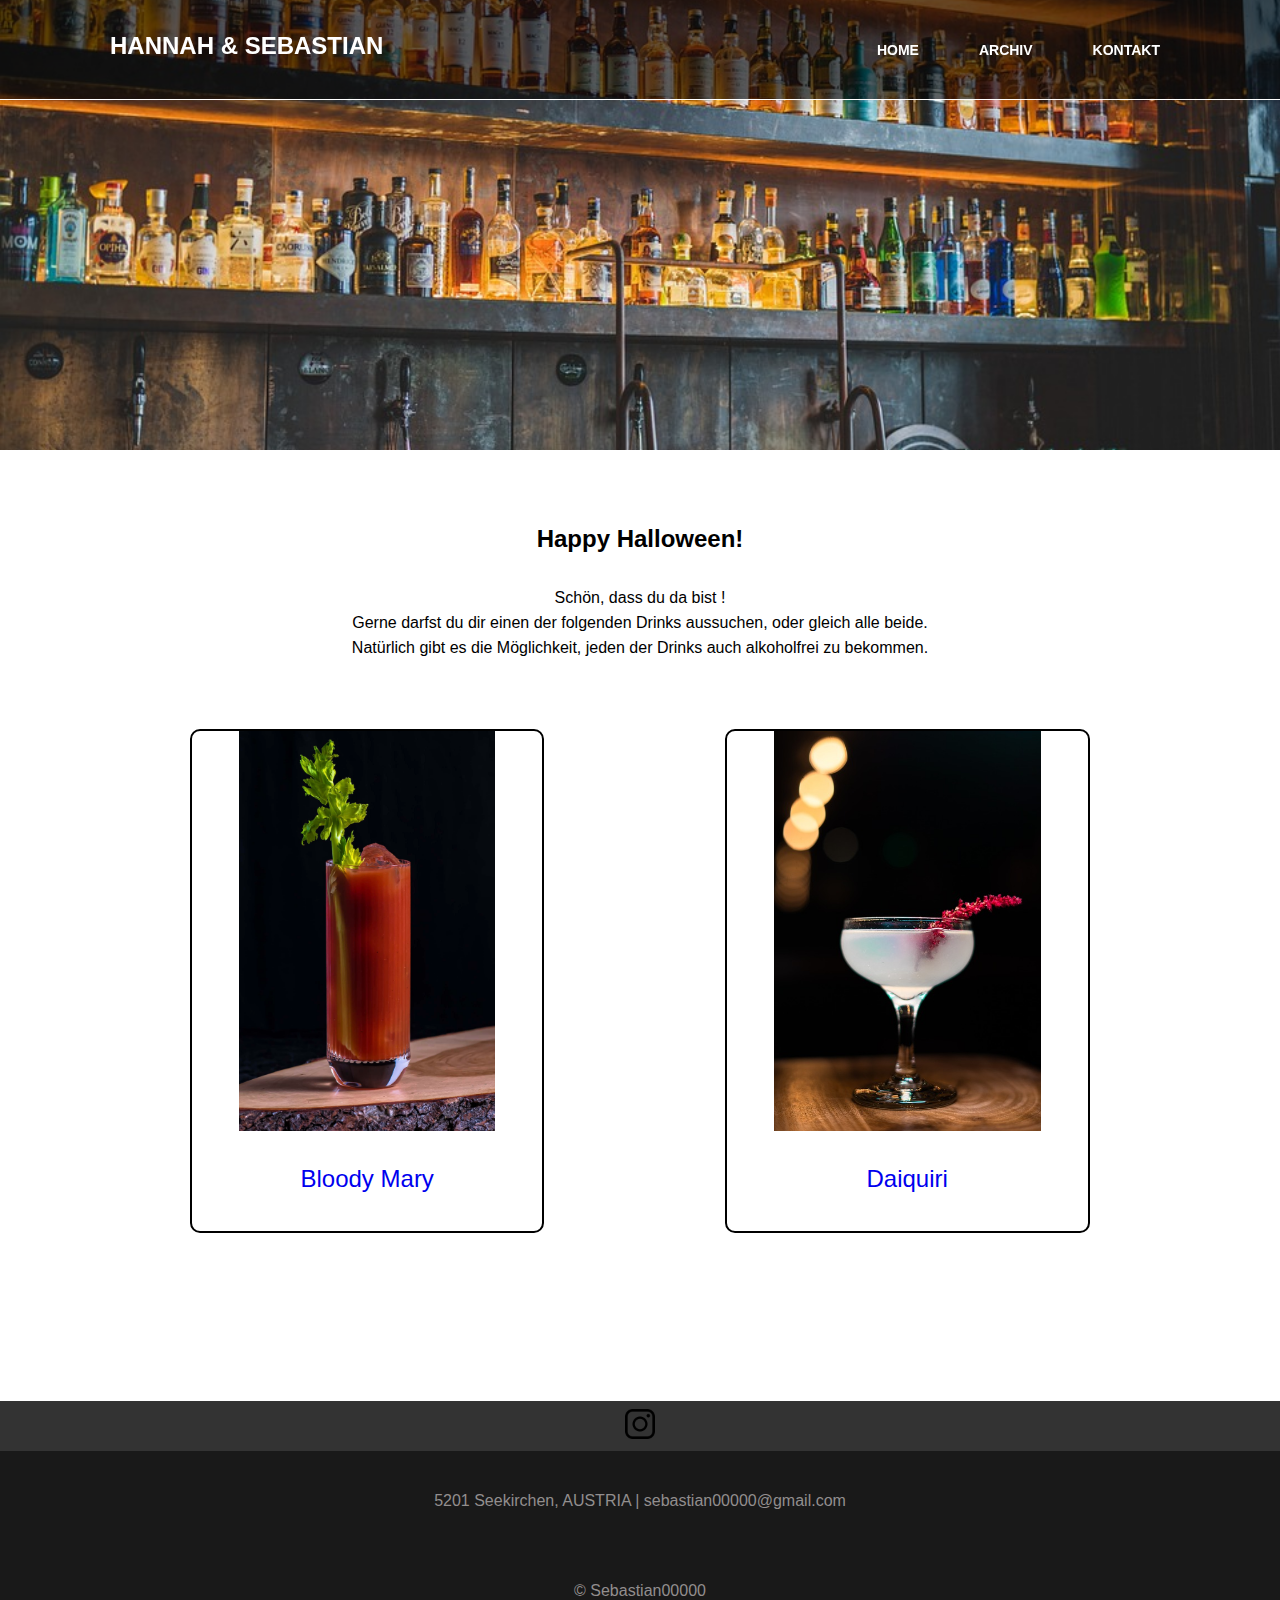
<file: index.html>
<!DOCTYPE html>
<html>
<head>
  <meta charset="utf-8">
  <title>Let's party</title>
  <link rel="stylesheet" href="style.css">
</head>

<body>
  <nav>
    <div class="logo">Hannah & Sebastian</div>
    <ul>
      <li id="actual"><a href="index.html" >HOME</a></li>
      <li><a href="aktuell.html">ARCHIV</a></li>
      <li><a href="kontakt.html" >KONTAKT</a></li>
    </ul>
  </nav>

  <header>
      
  </header>

    
  <section>
    <h2>Happy Halloween!</h2>
    <p>Schön, dass du da bist ! <br>
      Gerne darfst du dir einen der folgenden Drinks aussuchen, oder gleich alle beide. <br>
      Natürlich gibt es die Möglichkeit, jeden der Drinks auch alkoholfrei zu bekommen.</p>
      <p></p>


    <div id="flex-container">
      <span class="flex-item">
        <img id="drink" src="imgs/bloody.jpeg" alt=""> <br>
        <br>
        <a href="sunrise-avenue.html" style="text-decoration: none;">Bloody Mary</a>
      </span>
      <div class="flex-item">
        <img id="drink" src="imgs/drink_3.jpg" alt=""> <br>
        <br>
        <a href="daiquiri.html" style="text-decoration: none;">Daiquiri</a>
      </div>
    </div>
  </section>

<footer>
  <div id="flex-footer">
    <a href="https://www.instagram.com"><img id="instagram" src="imgs/instagram.jpg" alt=""></a> 
  </div>
  <div class="flex-footer-item">
    5201 Seekirchen, AUSTRIA | sebastian00000@gmail.com
  </div>
  <div class="flex-footer2-item">
    &copy; Sebastian00000
  </div>
</footer>


</body>
</html>
</file>
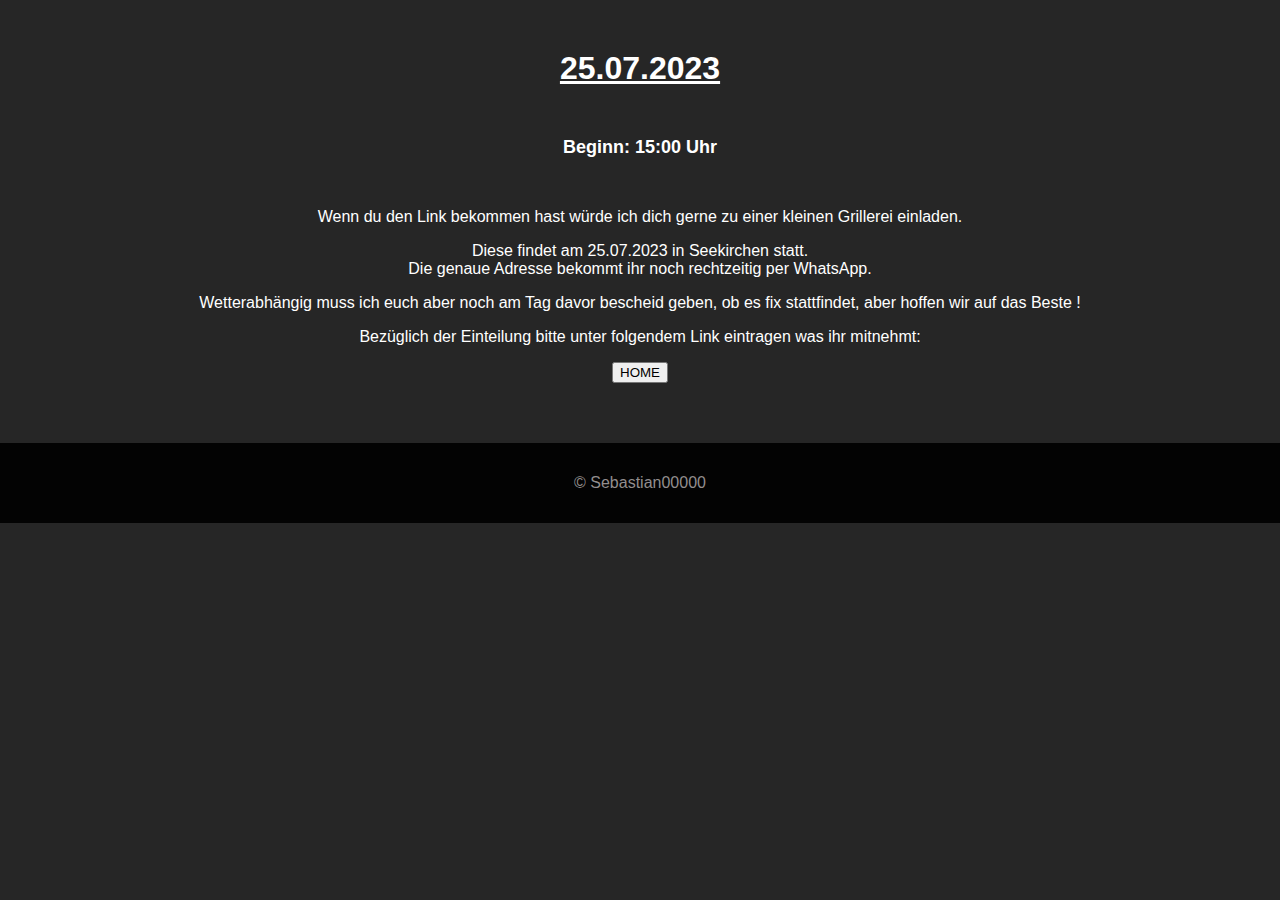
<file: 15_04_23.html>
<!DOCTYPE html>
<html>
<head>
  <meta charset="utf-8">
  <title>Let's party</title>
  <link rel="stylesheet" href="style_bd.css">
</head>

<body>
  <section>
    <h2>25.07.2023</h2>
    <h3>Beginn: 15:00 Uhr</h3>
    
    <p>Wenn du den Link bekommen hast würde ich dich gerne zu einer kleinen Grillerei einladen.</p>
    <p>Diese findet am 25.07.2023 in Seekirchen statt. <br>
    Die genaue Adresse bekommt ihr noch rechtzeitig per WhatsApp.</p>
    <p>Wetterabhängig muss ich euch aber noch am Tag davor bescheid geben, ob es fix stattfindet, aber hoffen wir auf das Beste !</p>
    <p>Bezüglich der Einteilung bitte unter folgendem Link eintragen was ihr mitnehmt:</p>



    <div id="flex-home">
      <a href="index.html">
        <button id="button" onclick="soSomething()">HOME</button>
      </a>
    </div>
    
    
  </section>



<footer>
  <div class="flex-footer2-item">
    &copy; Sebastian00000
  </div>
</footer>


</body>
</html>
</file>
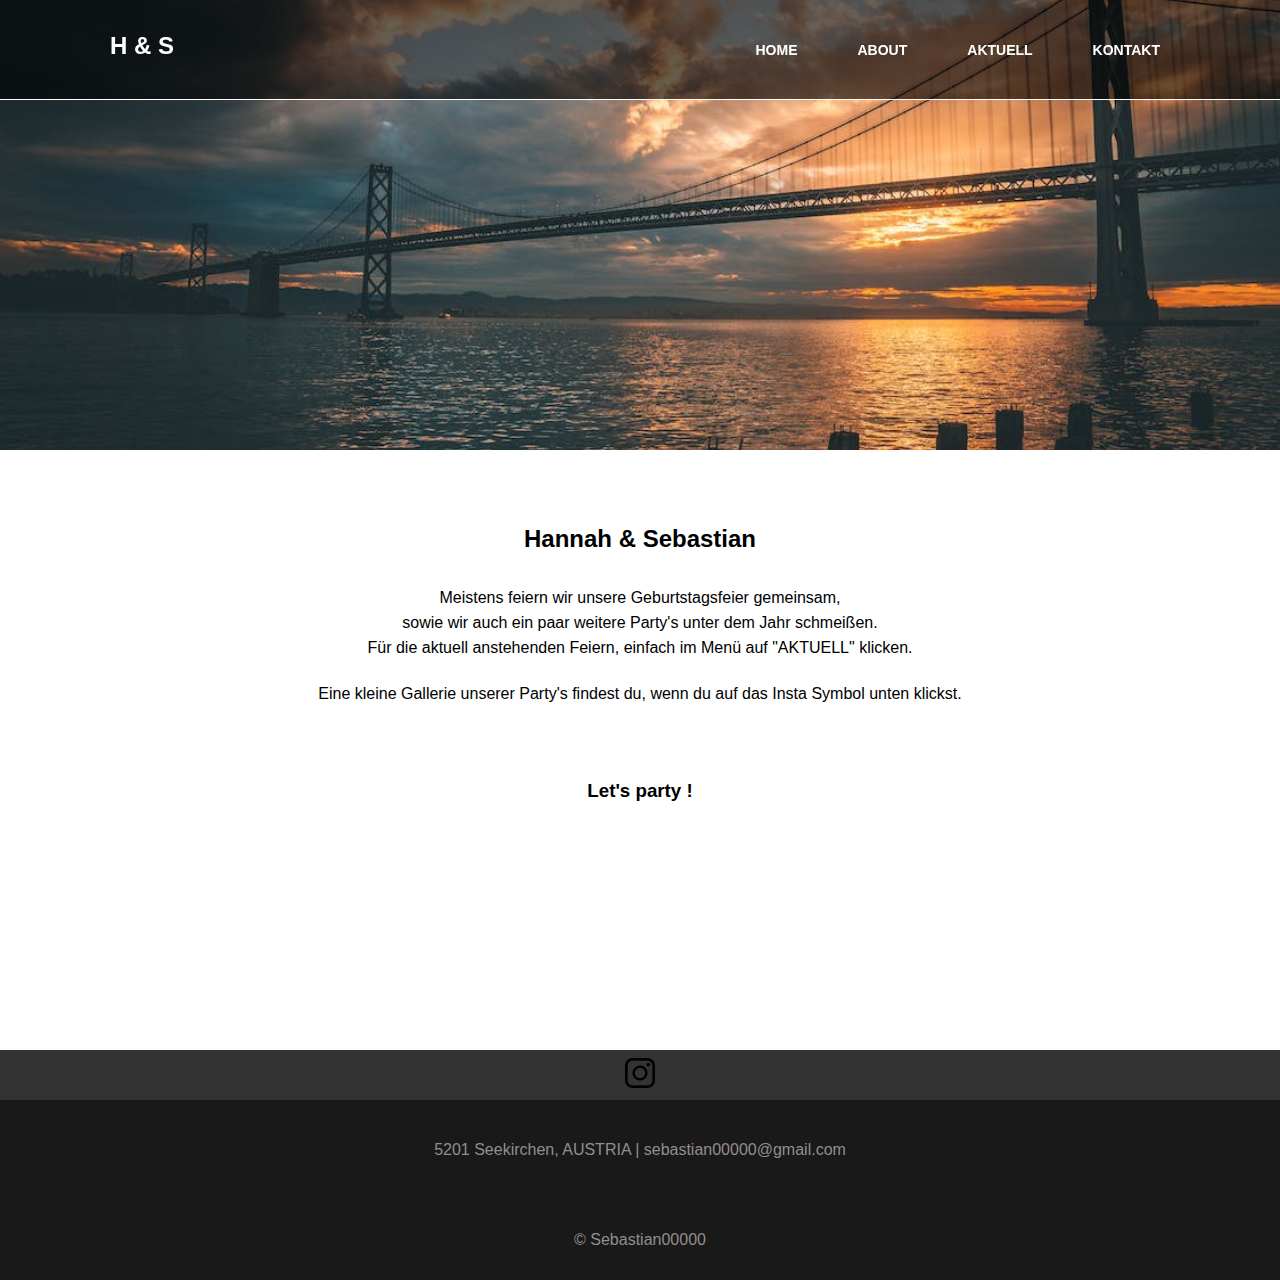
<file: about.html>
<!DOCTYPE html>
<html>
<head>
  <meta charset="utf-8">
  <title>Let's party</title>
  <link rel="stylesheet" href="style_about.css">
</head>

<body>
  <nav>
    <div class="logo">H & S</div>
    <ul>
      <li id="actual"><a href="index.html" >HOME</a></li>
      <li><a href="about.html">ABOUT</a></li>
      <li><a href="aktuell.html">AKTUELL</a></li>
      <li><a href="kontakt.html" >KONTAKT</a></li>
    </ul>
  </nav>

  <header>
      
  </header>

    
  <section>
    <h2>Hannah & Sebastian</h2>
    <p>Meistens feiern wir unsere Geburtstagsfeier gemeinsam,<br>
      sowie wir auch ein paar weitere Party's unter dem Jahr schmeißen. <br>
      Für die aktuell anstehenden Feiern, einfach im Menü auf "AKTUELL" klicken. 
    </p>
    <p>Eine kleine Gallerie unserer Party's findest du, wenn du auf das Insta Symbol unten klickst.</p>
    <h3>Let's party !</h3>
  </section>


<footer>
  <div id="flex-footer">
    <a href="https://www.instagram.com"><img id="instagram" src="imgs/instagram.jpg" alt=""></a> 
  </div>
  <div class="flex-footer-item">
    5201 Seekirchen, AUSTRIA | sebastian00000@gmail.com
  </div>
  <div class="flex-footer2-item">
    &copy; Sebastian00000
  </div>
</footer>


</body>
</html>
</file>
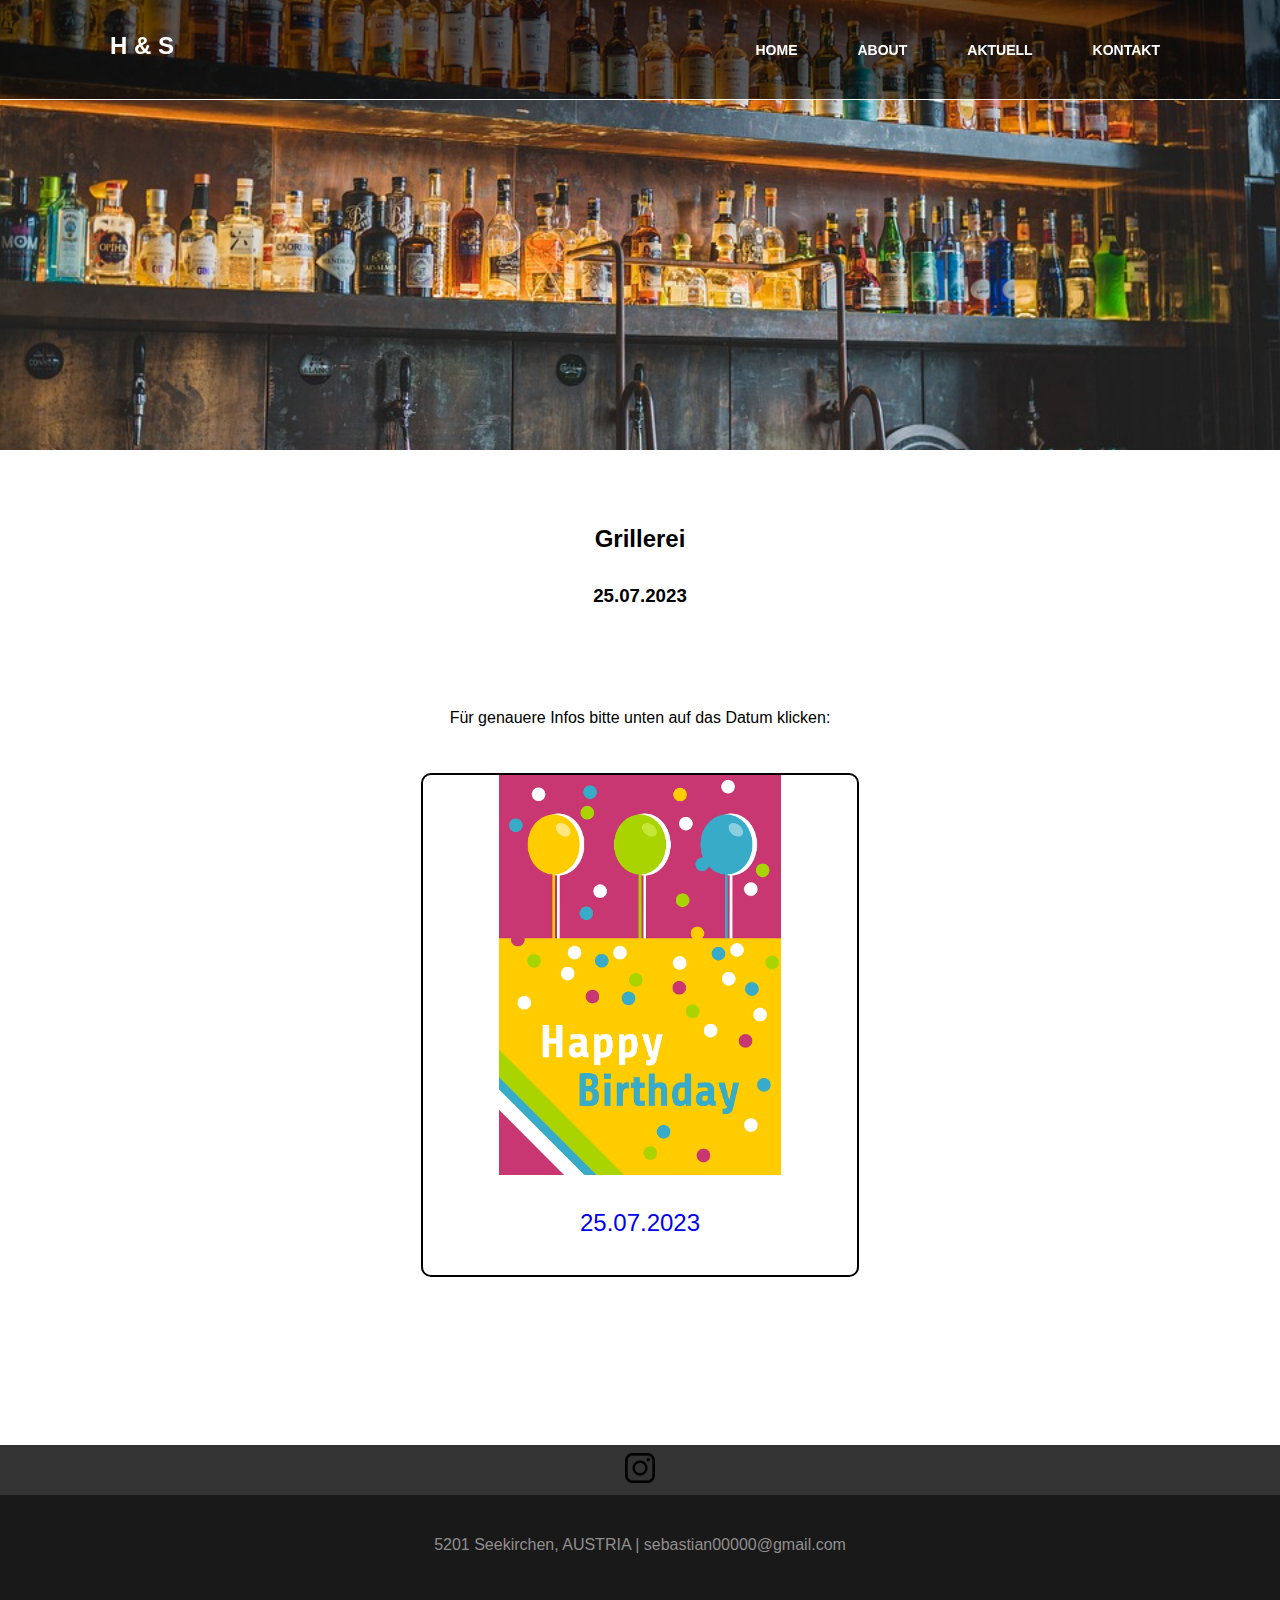
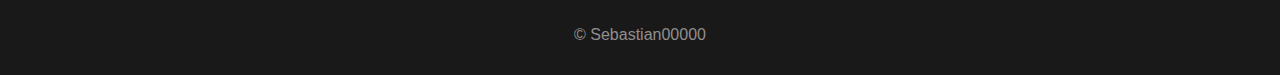
<file: aktuell.html>
<!DOCTYPE html>
<html>
<head>
  <meta charset="utf-8">
  <title>Let's party</title>
  <link rel="stylesheet" href="style.css">
</head>

<body>
  <nav>
    <div class="logo">H & S</div>
    <ul>
      <li id="actual"><a href="index.html" >HOME</a></li>
      <li><a href="about.html">ABOUT</a></li>
      <li><a href="aktuell.html">AKTUELL</a></li>
      <li><a href="kontakt.html" >KONTAKT</a></li>
    </ul>
  </nav>

  <header>
      
  </header>

    
  <section>
    <h2>Grillerei</h2>
    <h3>25.07.2023</h3>
    <p>Für genauere Infos bitte unten auf das Datum klicken:
    </p>
    
    <div id="flex-container">
      <div class="flex-item">
        <img id="drink" src="imgs/birthday.jpg" alt=""> <br>
        <br>
        <a href="25_07_23.html" style="text-decoration: none;">25.07.2023</a>
      </div>
    </div>
    

  </section>

<footer>
  <div id="flex-footer">
    <a href="https://www.instagram.com"><img id="instagram" src="imgs/instagram.jpg" alt=""></a> 
  </div>
  <div class="flex-footer-item">
    5201 Seekirchen, AUSTRIA | sebastian00000@gmail.com
  </div>
  <div class="flex-footer2-item">
    &copy; Sebastian00000
  </div>
</footer>


</body>
</html>
</file>
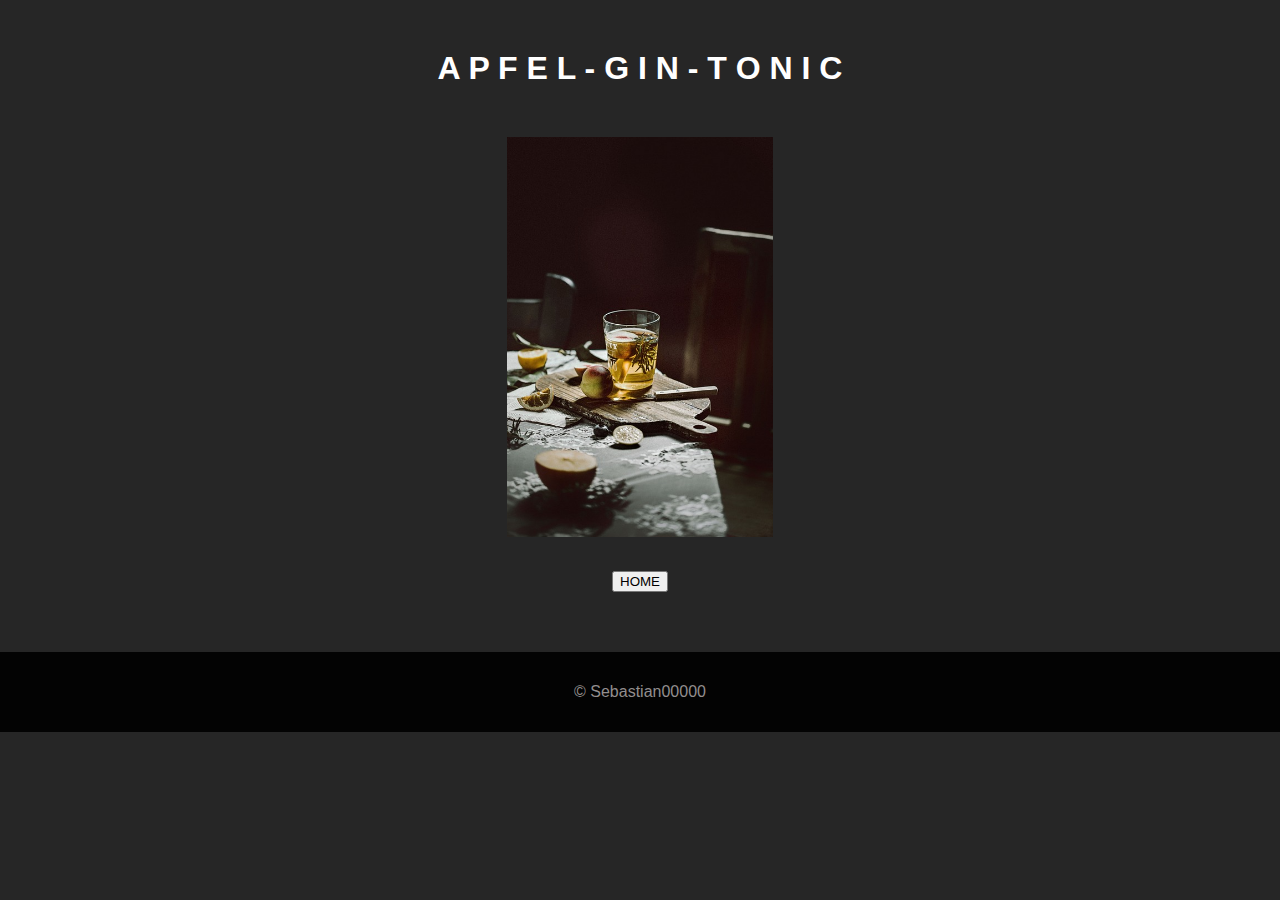
<file: apfel-gin-tonic.html>
<!DOCTYPE html>
<html>
<head>
  <meta charset="utf-8">
  <title>Let's party</title>
  <link rel="stylesheet" href="style_drinks.css">
</head>

<body>
  <section>
    <h2>A P F E L - G I N - T O N I C</h2>

    <div id="flex-img">
      <a><img id="getränk" src="imgs/drink_1.jpg" alt=""></a>
    </div>

    <div id="flex-home">
      <a href="index.html">
        <button id="button" onclick="soSomething()">HOME</button>
      </a>
    </div>
    
    
  </section>



<footer>
  <div class="flex-footer2-item">
    &copy; Sebastian00000
  </div>
</footer>


</body>
</html>
</file>
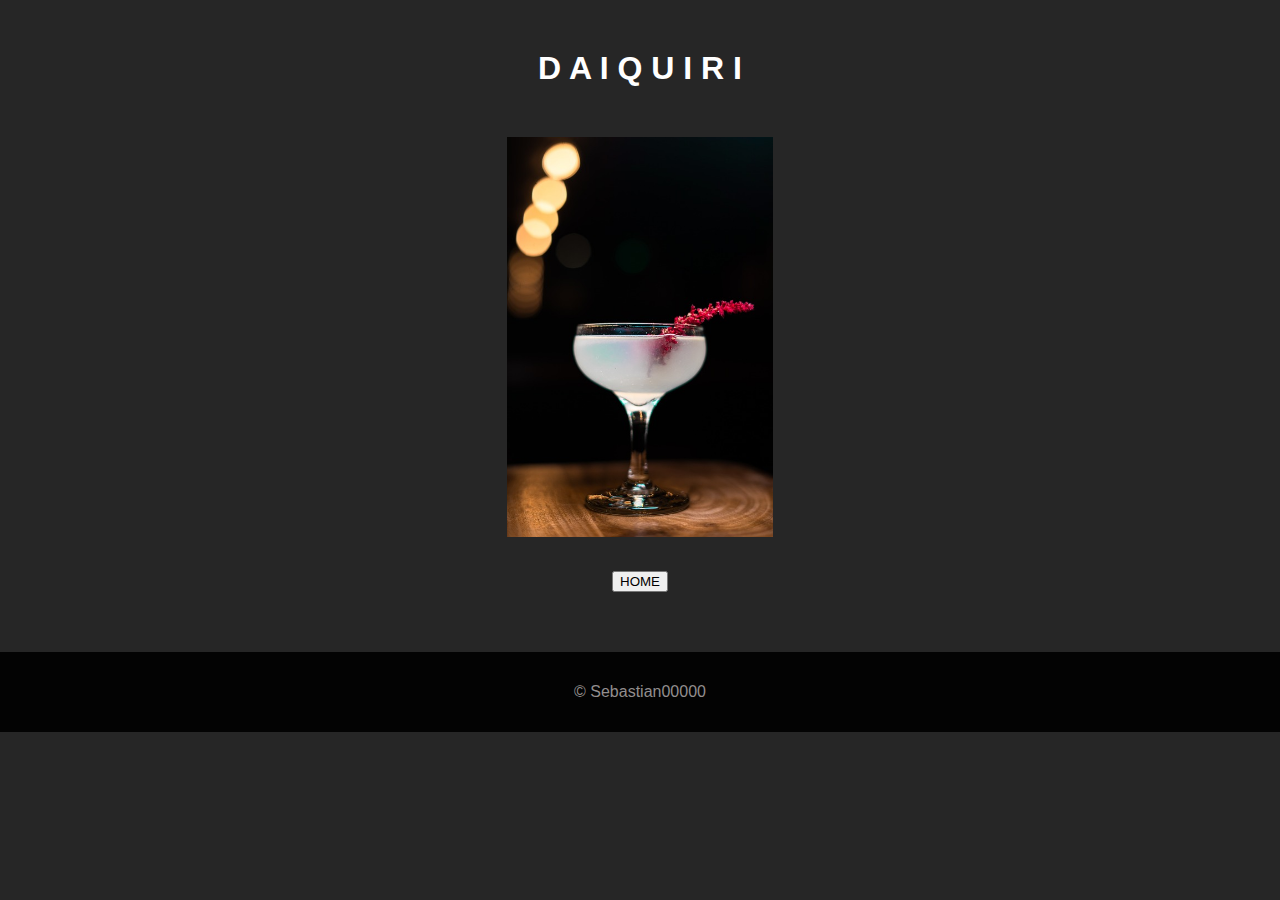
<file: daiquiri.html>
<!DOCTYPE html>
<html>
<head>
  <meta charset="utf-8">
  <title>Let's party</title>
  <link rel="stylesheet" href="style_drinks.css">
</head>

<body>
  <section>
    <h2>D A I Q U I R I</h2>

    <div id="flex-img">
      <a><img id="getränk" src="imgs/drink_3.jpg" alt=""></a>
    </div>

    <div id="flex-home">
      <a href="index.html">
        <button id="button" onclick="soSomething()">HOME</button>
      </a>
    </div>
    
    
  </section>



<footer>
  <div class="flex-footer2-item">
    &copy; Sebastian00000
  </div>
</footer>


</body>
</html>
</file>
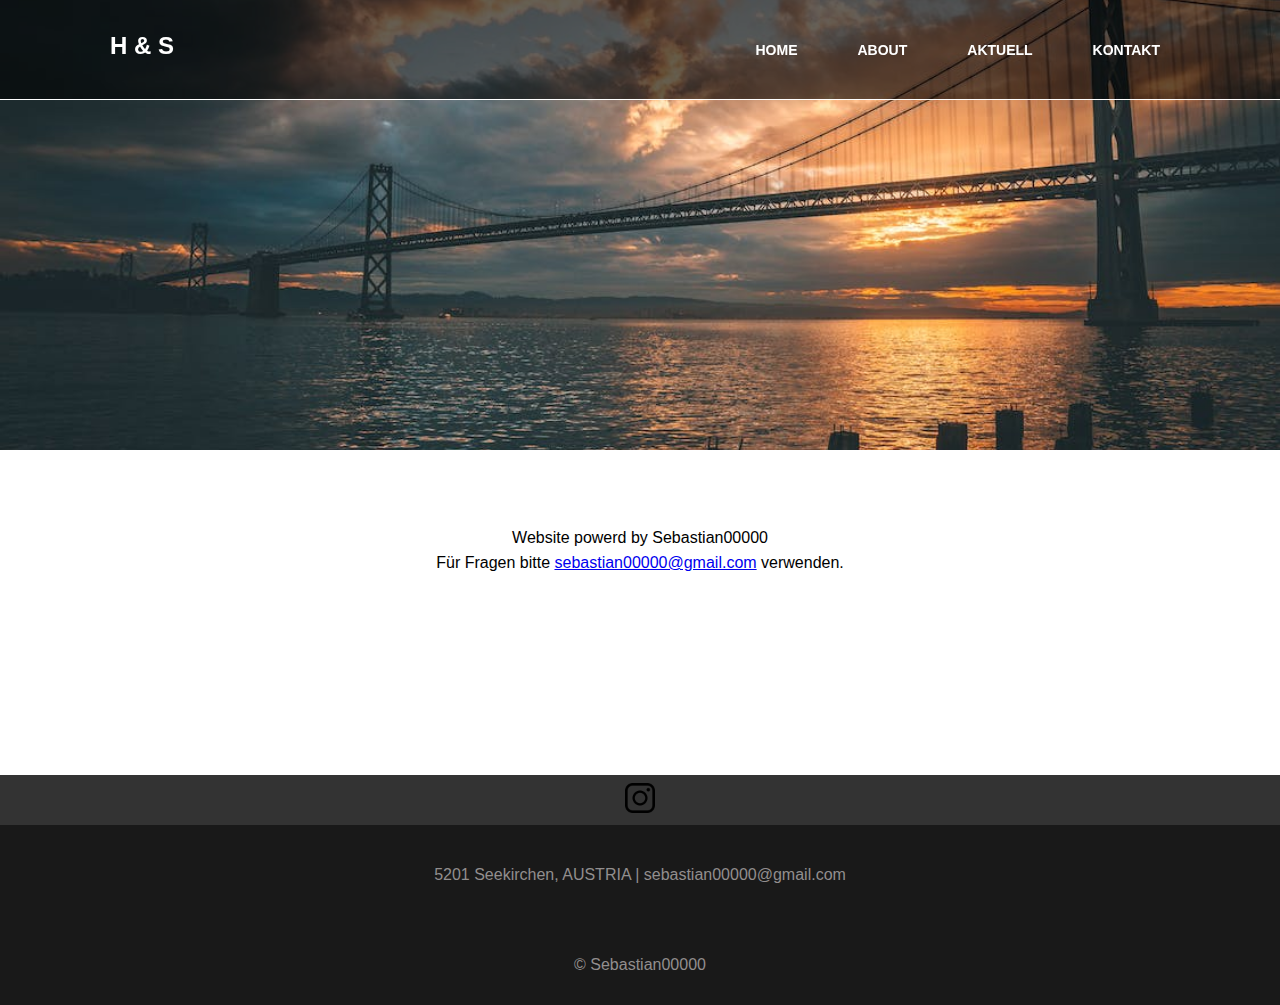
<file: kontakt.html>
<!DOCTYPE html>
<html>
<head>
  <meta charset="utf-8">
  <title>Let's party</title>
  <link rel="stylesheet" href="style_about.css">
</head>

<body>
  <nav>
    <div class="logo">H & S</div>
    <ul>
      <li id="actual"><a href="index.html" >HOME</a></li>
      <li><a href="about.html">ABOUT</a></li>
      <li><a href="aktuell.html">AKTUELL</a></li>
      <li><a href="kontakt.html" >KONTAKT</a></li>
    </ul>
  </nav>

  <header>
      
  </header>

    
  <section>
    <p>Website powerd by Sebastian00000 <br>
    Für Fragen bitte <a href="mailto:sebastian00000@gmail.com">sebastian00000@gmail.com</a> verwenden. </p>
  </section>

<footer>
  <div id="flex-footer">
    <a href="https://www.instagram.com"><img id="instagram" src="imgs/instagram.jpg" alt=""></a> 
  </div>
  <div class="flex-footer-item">
    5201 Seekirchen, AUSTRIA | sebastian00000@gmail.com
  </div>
  <div class="flex-footer2-item">
    &copy; Sebastian00000
  </div>
</footer>


</body>
</html>
</file>
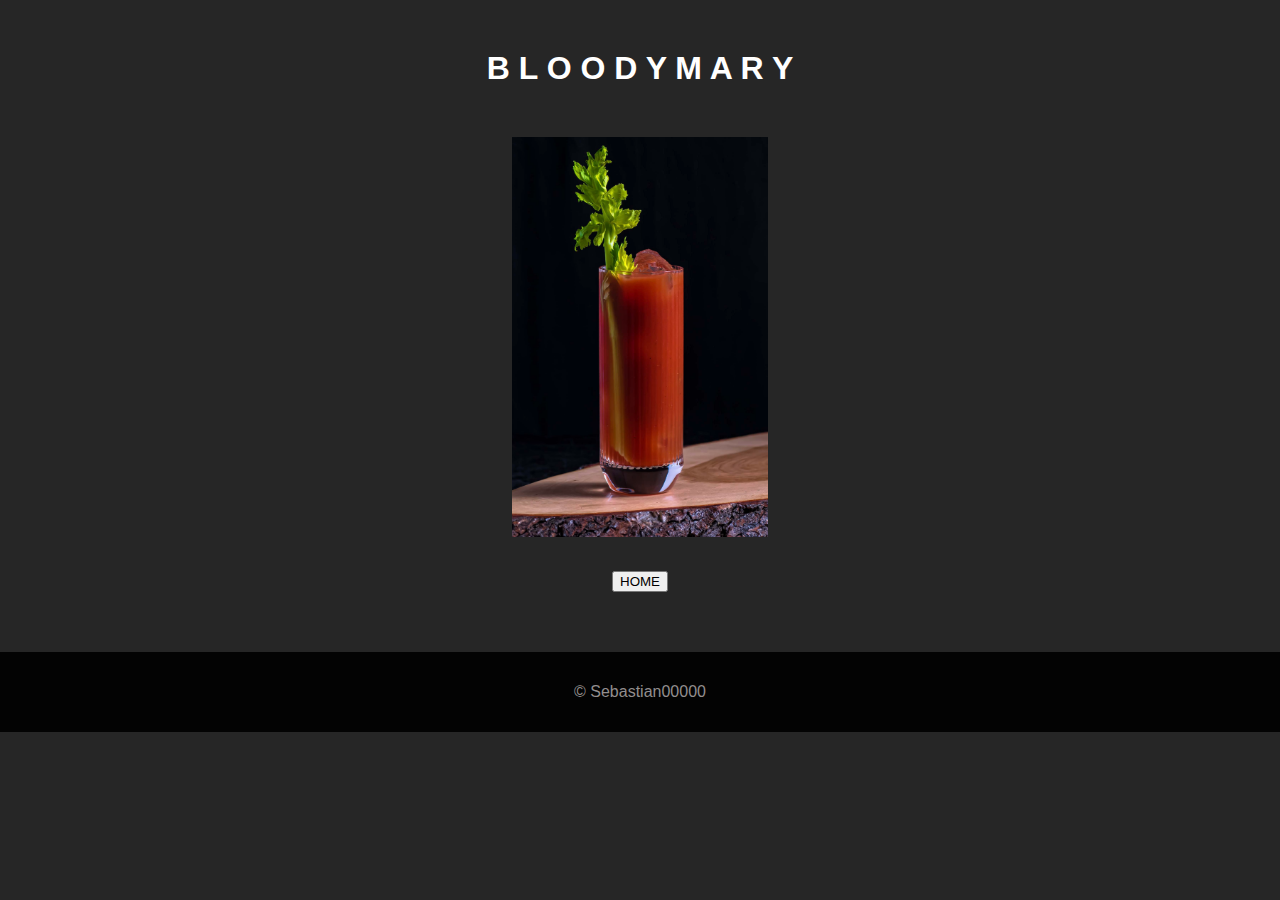
<file: sunrise-avenue.html>
<!DOCTYPE html>
<html>
<head>
  <meta charset="utf-8">
  <title>Let's party</title>
  <link rel="stylesheet" href="style_drinks.css">
</head>

<body>
  <section>
    <h2>B L O O D Y  M A R Y</h2>

    <div id="flex-img">
      <a><img id="getränk" src="imgs/bloody.jpeg" alt=""></a>
    </div>

    <div id="flex-home">
      <a href="index.html">
        <button id="button" onclick="soSomething()">HOME</button>
      </a>
    </div>
    
    
  </section>



<footer>
  <div class="flex-footer2-item">
    &copy; Sebastian00000
  </div>
</footer>


</body>
</html>
</file>
<file: style.css>
body{
  margin: 0;
  padding: 0;
  font-family: Arial;
}

nav{
  position: fixed;
  top: 0;
  left: 0;
  width: 100%;
  height: 100px;
  padding: 10px 90px;
  box-sizing: border-box;
  background: rgba(0, 0, 0, 0.6);
  border-bottom: 1px solid #fff;
}

nav .logo{
  padding: 22px 20px;
  height: 80px;
  float: left;
  font-size: 24px;
  font-weight: bold;
  text-transform: uppercase;
  color: #fff;
}

nav ul{
  list-style: none;
  float: right;
  margin: 0;
  padding: 0;
  display: flex;
}

nav ul li a{
  line-height: 80px;
  color: #fff;
  padding: 12px 30px;
  text-decoration: none;
  font-size: 14px;
  font-weight: bold;
  text-transform: uppercase;
}

nav ul li a:hover{
  background: rgba(0, 0, 0, 0.7);
  border-radius: 6px;
}


header{
  width: 100%;
  height: 50vh;
  background: url(imgs/bar.jpg);
  background-size: cover;
  background-position: center;
}



section{
  margin-top: 75px;
  margin-bottom: 170px;
  margin-left: 100px;
  margin-right: 100px;
  background-color: white;
  font-family: "Tw Cen MT", sans-serif;

}

h2{
  height: 40px;
  background-color: white;
  text-align: center;
  margin-bottom: 20px;
}

p{
  height: 60px;
  background-color: white;
  text-align: center;
  margin-bottom: 10px;
  line-height: 25px;
}

h3{
  height: 100px;
  background-color: white;
  text-align: center;
  margin-bottom: 20px;
}


#flex-footer{
  display: flex;
  justify-content: center;
  align-items: center;
  height: 50px;
  background-color: rgba(0, 0, 0, 0.8);
  color: #fff;

}

.flex-footer-item{
  display: flex;
  justify-content: center;
  align-items: center;
  height: 100px;
  background-color: rgba(0, 0, 0, 0.9);
  color: rgb(146, 142, 142);
}

.flex-footer2-item{
  display: flex;
  justify-content: center;
  align-items: center;
  height: 80px;
  background-color: rgba(0, 0, 0, 0.9);
  color: rgb(146, 142, 142);
  
}

#instagram{
  height: 30px;
}

#drink{
  height: 400px;
}



#flex-container{
  display: flex;
  justify-content: space-around;
  align-items: center;
  height: 500px;

}

.flex-item{
  height: 500px;
  flex-grow: 0.2;
  border: 2px solid black;
  border-radius: 10px;
  background-color: white;
  margin: 20px;
  text-align: center;
  font-size: x-large;
  
}
</file>
<file: style_bd.css>
body{
  margin: 0;
  padding: 0;
  font-family: Arial;
  background-color: rgba(0, 0, 0, 0.85);
}


#flex-footer{
  display: flex;
  justify-content: center;
  align-items: center;
  height: 50px;
  background-color: rgba(0, 0, 0, 0.8);
  color: #fff;
}

.flex-footer-item{
  display: flex;
  justify-content: center;
  align-items: center;
  height: 100px;
  background-color: rgba(0, 0, 0, 0.9);
  color: rgb(146, 142, 142);
}

.flex-footer2-item{
  display: flex;
  justify-content: center;
  align-items: center;
  height: 80px;
  background-color: rgba(0, 0, 0, 0.9);
  color: rgb(146, 142, 142);
}

#instagram{
  height: 30px;
}

#drink{
  height: 400px;
}

h2{
  text-align: center;
  font-size: xx-large;
  margin: 50px;
  color: #fff;
  text-decoration: underline;
}

h3{
  text-align: center;
  font-size: large;
  margin: 50px;
  color: #fff;
  
}

p{
  text-align: center;
  color: #fff;
}



#flex-img{
  display: flex;
  justify-content: center;
  align-items: center;
}

#getränk{
  height: 400px;
  margin-bottom: 30px;
}


#flex-home{
  display: flex;
  justify-content: center;
  align-items: center;
  margin-bottom: 60px;
}


ul{
  color: white;
  display: table;
  margin: auto;
}

ul li{
  text-align: center;
}
</file>
<file: style_about.css>
body{
  margin: 0;
  padding: 0;
  font-family: Arial;
}

nav{
  position: fixed;
  top: 0;
  left: 0;
  width: 100%;
  height: 100px;
  padding: 10px 90px;
  box-sizing: border-box;
  background: rgba(0, 0, 0, 0.6);
  border-bottom: 1px solid #fff;
}

nav .logo{
  padding: 22px 20px;
  height: 80px;
  float: left;
  font-size: 24px;
  font-weight: bold;
  text-transform: uppercase;
  color: #fff;
}

nav ul{
  list-style: none;
  float: right;
  margin: 0;
  padding: 0;
  display: flex;
}

nav ul li a{
  line-height: 80px;
  color: #fff;
  padding: 12px 30px;
  text-decoration: none;
  font-size: 14px;
  font-weight: bold;
  text-transform: uppercase;
}

nav ul li a:hover{
  background: rgba(0, 0, 0, 0.7);
  border-radius: 6px;
}


header{
  width: 100%;
  height: 50vh;
  background: url(imgs/bruecke.jpg);
  background-size: cover;
  background-position: center;
}



section{
  margin-top: 75px;
  margin-bottom: 170px;
  margin-left: 100px;
  margin-right: 100px;
  background-color: white;
  font-family: "Tw Cen MT", sans-serif;

}

h2{
  height: 40px;
  background-color: white;
  text-align: center;
  margin-bottom: 20px;
}

p{
  height: 80px;
  background-color: white;
  text-align: center;
  margin-bottom: 10px;
  line-height: 25px;
}

h3{
  height: 100px;
  background-color: white;
  text-align: center;
  margin-bottom: 20px;
}


#flex-footer{
  display: flex;
  justify-content: center;
  align-items: center;
  height: 50px;
  background-color: rgba(0, 0, 0, 0.8);
  color: #fff;

}

.flex-footer-item{
  display: flex;
  justify-content: center;
  align-items: center;
  height: 100px;
  background-color: rgba(0, 0, 0, 0.9);
  color: rgb(146, 142, 142);
}

.flex-footer2-item{
  display: flex;
  justify-content: center;
  align-items: center;
  height: 80px;
  background-color: rgba(0, 0, 0, 0.9);
  color: rgb(146, 142, 142);
  
}

#instagram{
  height: 30px;
}

#drink{
  height: 400px;
}



#flex-container{
  display: flex;
  justify-content: space-around;
  align-items: center;
  height: 500px;

}

.flex-item{
  height: 500px;
  flex-grow: 0.2;
  border: 2px solid black;
  border-radius: 10px;
  background-color: white;
  margin: 20px;
  text-align: center;
  font-size: x-large;
  
}
</file>
<file: style_drinks.css>
body{
  margin: 0;
  padding: 0;
  font-family: Arial;
  background-color: rgba(0, 0, 0, 0.85);
}


#flex-footer{
  display: flex;
  justify-content: center;
  align-items: center;
  height: 50px;
  background-color: rgba(0, 0, 0, 0.8);
  color: #fff;
}

.flex-footer-item{
  display: flex;
  justify-content: center;
  align-items: center;
  height: 100px;
  background-color: rgba(0, 0, 0, 0.9);
  color: rgb(146, 142, 142);
}

.flex-footer2-item{
  display: flex;
  justify-content: center;
  align-items: center;
  height: 80px;
  background-color: rgba(0, 0, 0, 0.9);
  color: rgb(146, 142, 142);
}

#instagram{
  height: 30px;
}

#drink{
  height: 400px;
}

h2{
  text-align: center;
  font-size: xx-large;
  margin: 50px;
  color: #fff;
}

h3{
  text-align: center;
  font-size: large;
  margin: 50px;
  color: #fff;
  
}

p{
  text-align: center;
  color: #fff;
}



#flex-img{
  display: flex;
  justify-content: center;
  align-items: center;
}

#getränk{
  height: 400px;
  margin-bottom: 30px;
}


#flex-home{
  display: flex;
  justify-content: center;
  align-items: center;
  margin-bottom: 60px;
}


ul{
  color: white;
  display: table;
  margin: auto;
}

ul li{
  text-align: center;
}
</file>
